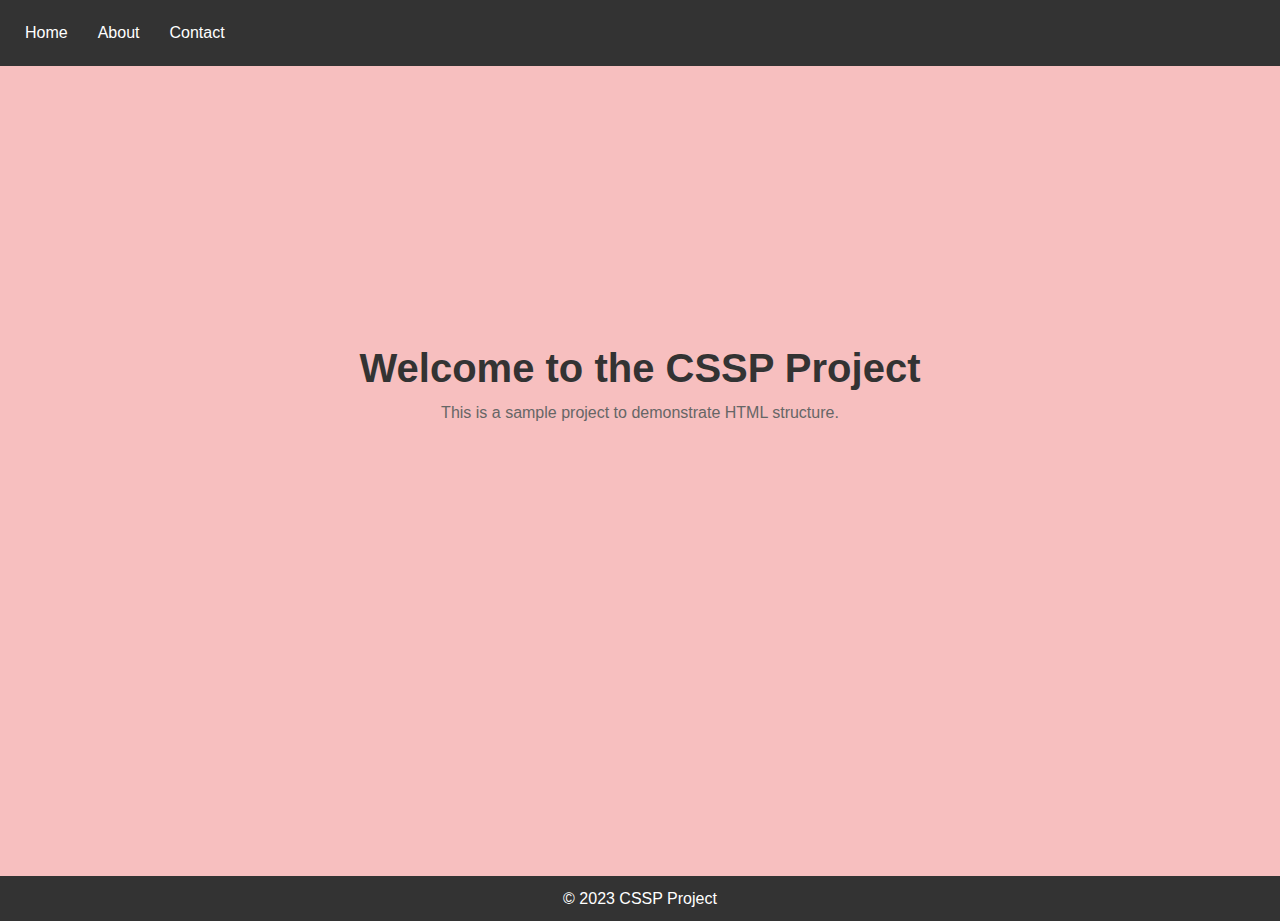
<file: index.html>
<!DOCTYPE html>
<html lang="en">

<head>
    <meta charset="UTF-8">
    <meta name="viewport" content="width=device-width, initial-scale=1.0">
    <title>Document</title>
    <style>
        * {
            margin: 0;
            padding: 0;
        }

        body {
            font-family: Arial, sans-serif;
            line-height: 1.6;
            background-color: #f7bfbf;
            color: #333;
        }

        ul {
            list-style-type: none;
            display: flex;
            background-color: #333;
            padding: 10px;
        }

        ul li a {
            text-decoration: none;
            margin: 0 15px;
            color: white;
        }

        a:hover {
            color: #c70202;
        }

        main {
            height: 60vh;
            width: 100%;
        }

        main h1 {
            font-size: 2.5rem;
            color: #333;
            text-align: center;
            margin-top: 30vh;
        }

        main p {
            text-align: center;
            color: #666;
        }

        header,
        footer {
            background-color: #333;
            color: white;
            text-align: center;
            padding: 10px 0;
        }

        footer p {
            margin: 0;
        }
    </style>
</head>

<body>
    <header>
        <nav>
            <ul>
                <li><a href="index.html">Home</a></li>
                <li><a href="about.html">About</a></li>
                <li><a href="contact.html">Contact</a></li>

            </ul>
        </nav>
    </header>
    <main>
        <h1>Welcome to the CSSP Project</h1>
        <p>This is a sample project to demonstrate HTML structure.</p>
    </main>
    <footer>
        <p>&copy; 2023 CSSP Project</p>
    </footer>

</body>

</html>
</file>
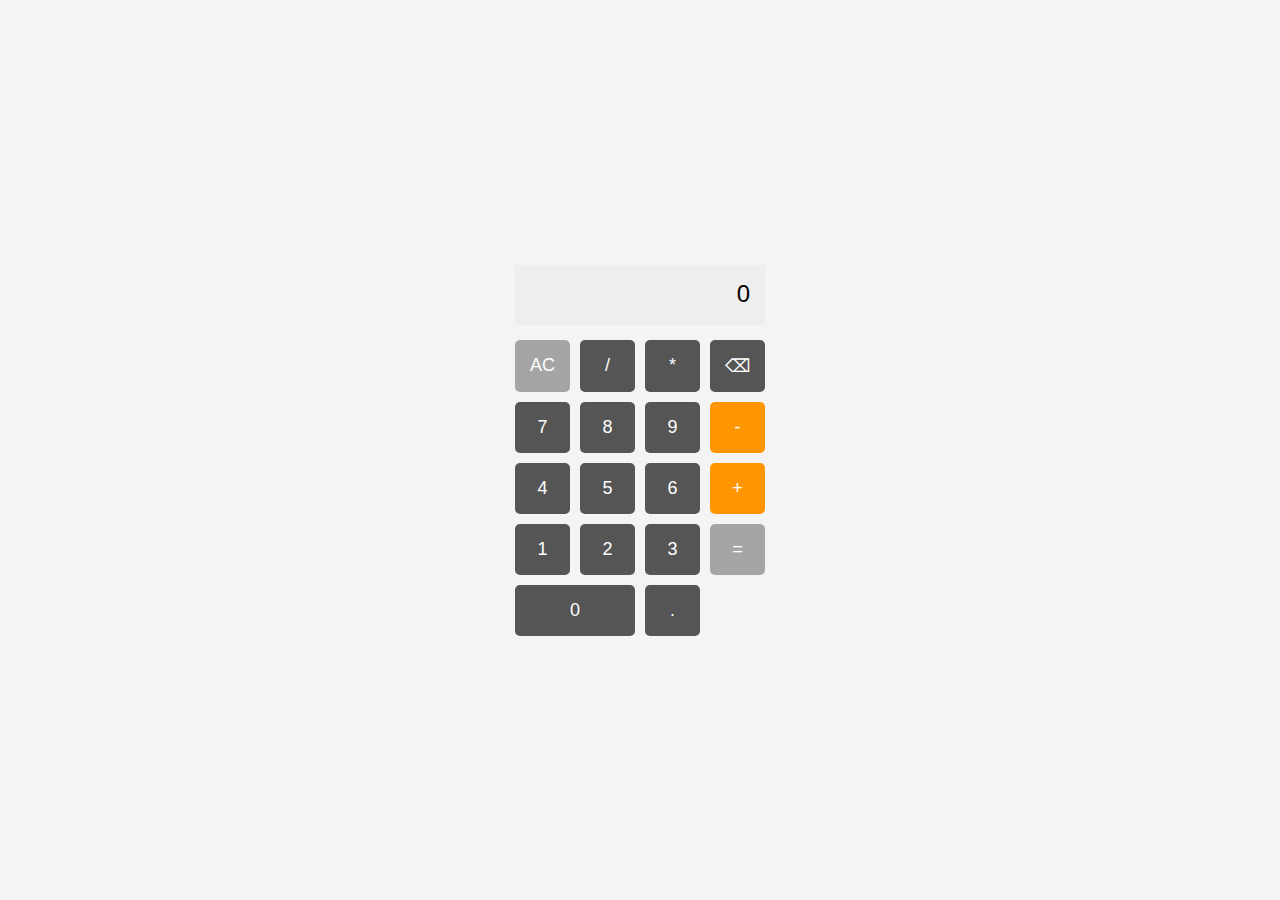
<file: claulater/index.html>
<!DOCTYPE html>
<html lang="en">

<head>
    <meta charset="UTF-8">
    <meta name="viewport" content="width=device-width, initial-scale=1.0">
    <title>Simple Calculater</title>
    <link rel="stylesheet" href="style.css">
</head>

<body>
    <div class="claculater">
        <div class="display" id="display">0</div>
        <div class="buttons">
            <button class="clear" onclick="cleardisplay()">AC</button>
            <button onclick="appendtodisplay('/')">/</button>
            <button onclick="appendtodisplay('*')">*</button>
            <button onclick="backspace()">⌫</button>
            <button onclick="appendtodisplay('7')">7</button>
            <button onclick="appendtodisplay('8')">8</button>
            <button onclick="appendtodisplay('9')">9</button>
            <button class="operator" onclick="appendtodisplay('-')">-</button>
            <button onclick="appendtodisplay('4')">4</button>
            <button onclick="appendtodisplay('5')">5</button>
            <button onclick="appendtodisplay('6')">6</button>
            <button class="operator" onclick="appendtodisplay('+')">+</button>
            <button onclick="appendtodisplay('1')">1</button>
            <button onclick="appendtodisplay('2')">2</button>
            <button onclick="appendtodisplay('3')">3</button>
            <button class="equals" onclick="calculate()">=</button>
            <button class="span-2" onclick="appendtodisplay('0')">0</button>
            <button onclick="appendtodisplay('.')">.</button>
        </div>
    </div>

    <script src="script.js"></script>
</body>

</html>


<!-- Final output thanku -->
</file>
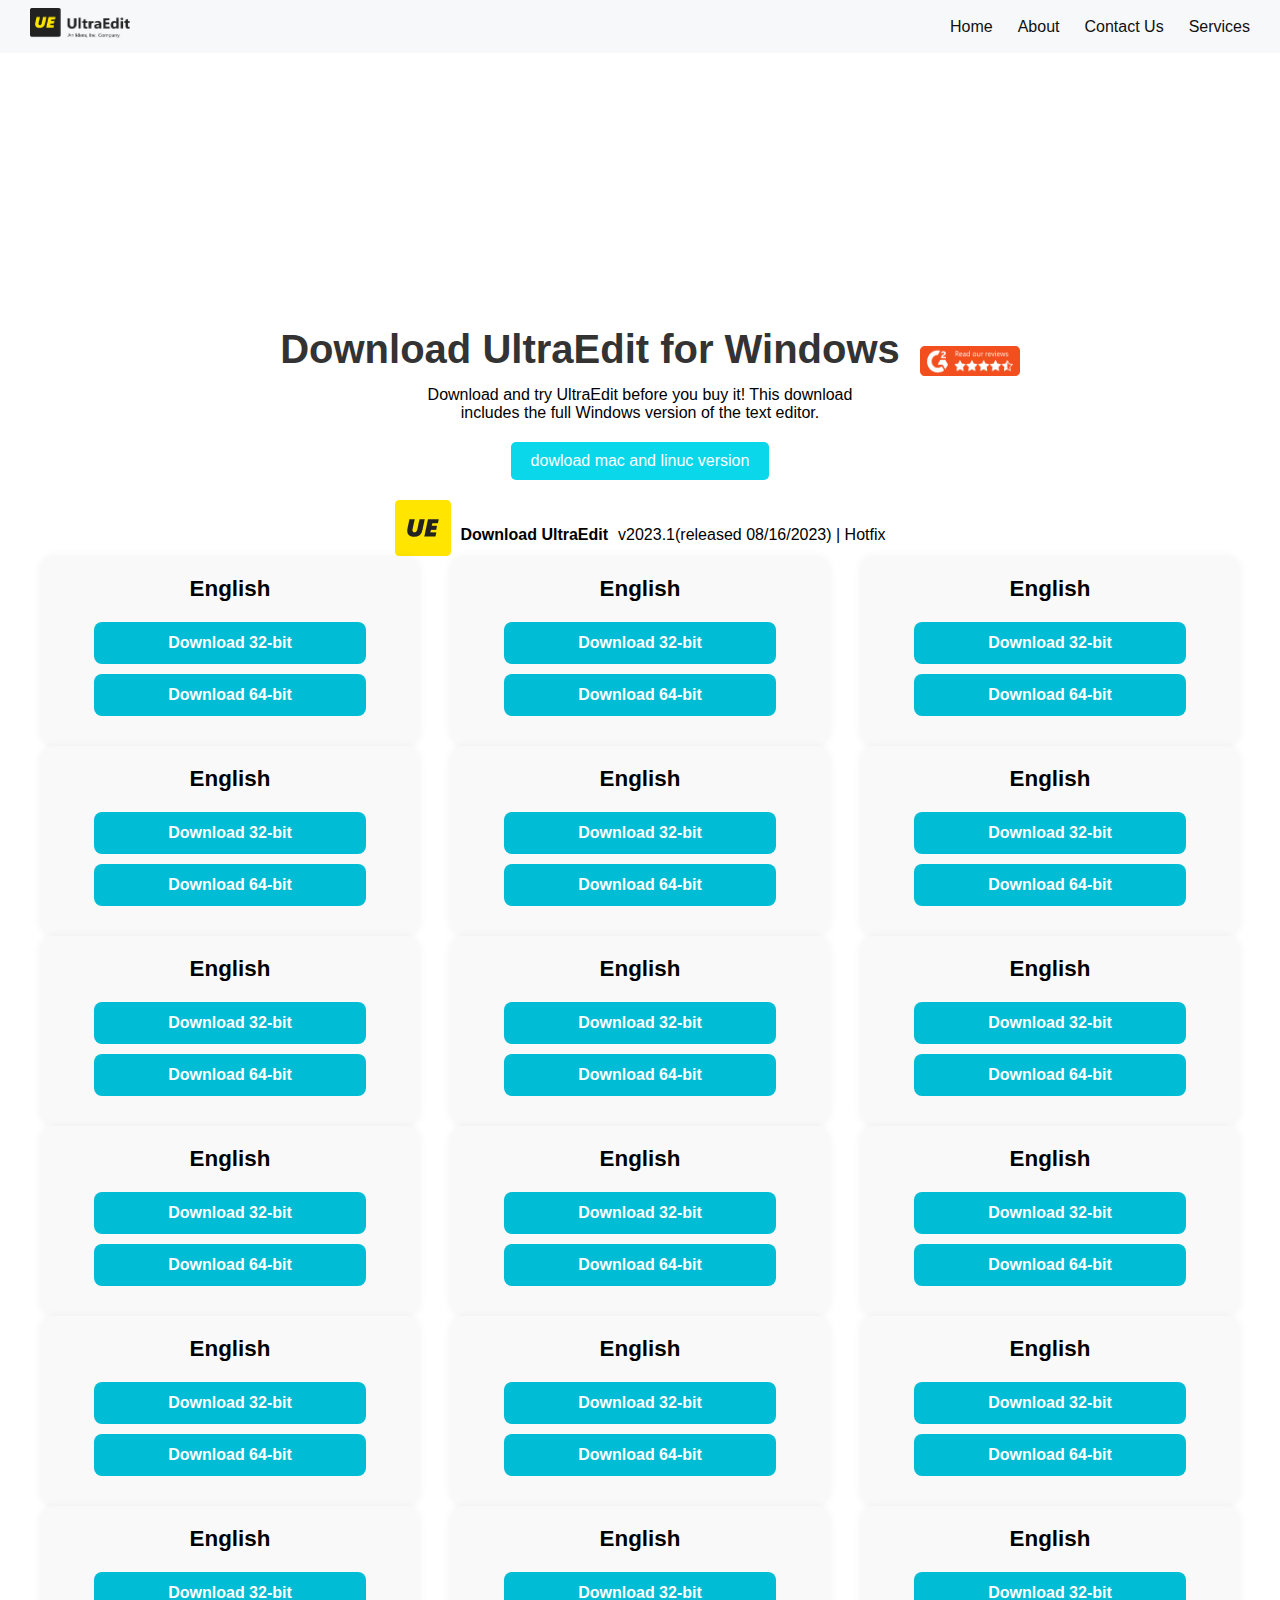
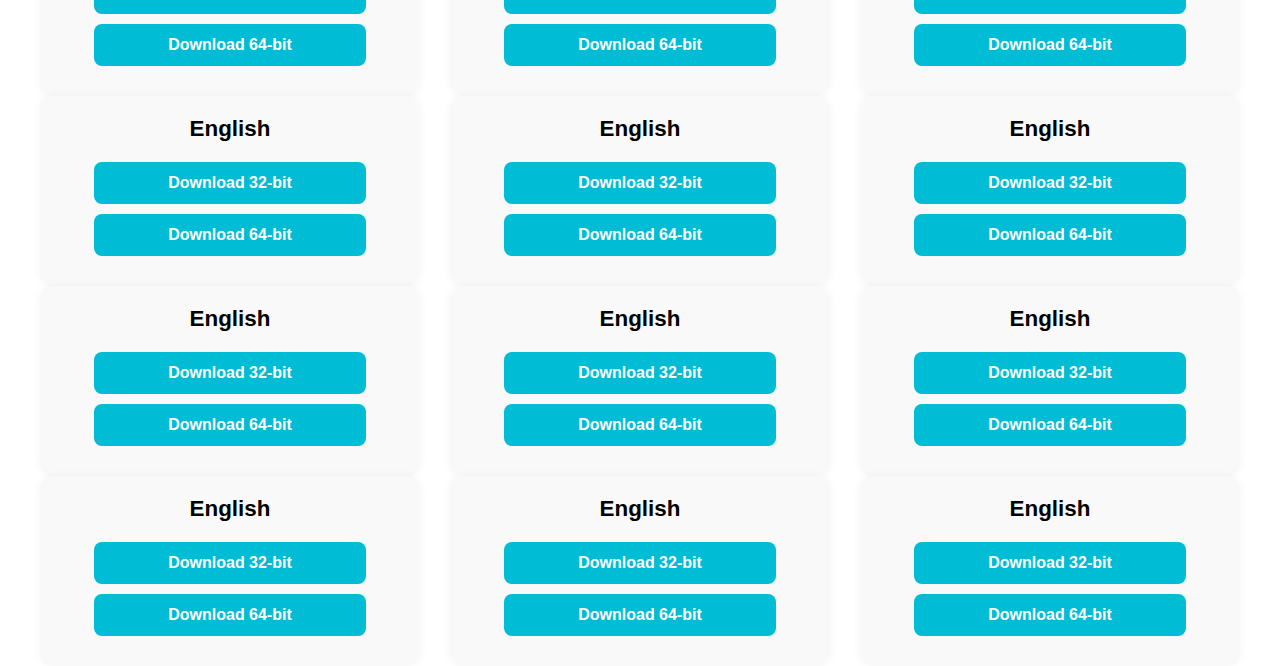
<file: practice2/index.html>
<!DOCTYPE html>
<html lang="en">

<head>
  <meta charset="UTF-8" />
  <meta name="viewport" content="width=device-width, initial-scale=1.0" />
  <title>Responsive Navbar</title>
  <style>
    /* Reset default */
    * {
      margin: 0;
      padding: 0;
      box-sizing: border-box;
    }

    body {
      font-family: Arial, sans-serif;
    }

    /* Header Style */
    header {
      display: flex;
      justify-content: space-between;
      align-items: center;
      background-color: #f7f8f9;
      color: rgb(14, 14, 14);
      padding: 8px 30px;
      position: sticky;
      top: 0;
      z-index: 1000;
    }

    /* Logo */
    .logo {
      font-size: 1.8rem;
      font-weight: bold;
    }

    /* Nav links */
    nav {
      display: flex;
      gap: 25px;
    }

    nav a {
      color: rgb(16, 16, 16);
      text-decoration: none;
      font-size: 1rem;
      transition: color 0.3s ease;
    }

    nav a:hover {
      color: #6fea0b;
      /* box-shadow: 10px 5px 5px red; */
    }

    /* Menu button - for mobile */
    .menu-btn {
      display: none;
      font-size: 1.8rem;
      background: none;
      color: black;
      /* Visible now */
      border: none;
      cursor: pointer;
    }

    /* Responsive */
    @media (max-width: 768px) {
      nav {
        display: none;
        position: absolute;
        top: 70px;
        right: 30px;
        background-color: black;
        /* Changed to black */
        flex-direction: column;
        padding: 15px;
        border-radius: 8px;
        box-shadow: 0 0 10px rgba(13, 12, 12, 0.3);
      }

      nav a {
        color: white;
        /* Ensure text is visible on black background */
      }

      nav a:hover {
        color: #6fea0b;
      }

      nav.show {
        display: flex;
      }

      .menu-btn {
        display: block;
      }
    }

    .h {
      display: flex;
      justify-content: center;
      align-items: center;

    }

    .h h1 {
      font-size: 2.5rem;
      color: #333;
      text-align: center;
      margin-top: 30vh;
      margin-left: 20px;
    }

    .h img {
      margin-left: 20px;
      margin-top: 32.5vh;
    }

    .p {
      margin-top: 10px;
    }

    .p p {
      text-align: center;
      margin-top: 0px;
    }

    .button {
      display: flex;
      justify-content: center;
      align-items: center;
      margin-top: 20px;
    }

    .button button {
      background-color: #0bd7ea;
      color: white;
      padding: 10px 20px;
      border: none;
      border-radius: 5px;
      cursor: pointer;
      font-size: 1rem;
      transition: background-color 0.3s ease;
    }

    .ue {
      display: flex;
      justify-content: center;
      align-items: center;
      flex-direction: row;
      margin-top: 20px;


    }

    .ue :nth-child(2) {
      margin-top: 15px;
      font-weight: 800;
      margin-left: 10px;
      margin-right: 10px;
    }

    .ue :nth-child(3) {
      margin-top: 15px;

    }

    .container {
      display: grid;
      grid-template-columns: repeat(auto-fit, minmax(220px, 1fr));
      gap: 30px;
      max-width: 1200px;
      margin: 0 auto;
    }

    .card {
      background-color: #f9f9f9;
      padding: 20px;
      border-radius: 15px;
      text-align: center;
      box-shadow: 0 0 10px rgba(0, 0, 0, 0.05);
    }

    .card h2 {
      font-size: 1.4rem;
      font-weight: bold;
      margin-bottom: 20px;
    }

    .btn {
      display: block;
      margin: 10px auto;
      padding: 12px 20px;
      font-size: 1rem;
      font-weight: bold;
      background-color: #00bcd4;
      color: #fff;
      border: none;
      border-radius: 8px;
      text-decoration: none;
      width: 80%;
      transition: background 0.3s ease;
    }

    .btn:hover {
      background-color: #0097a7;
    }

    /* Media Query: Smaller screens */
    @media (max-width: 500px) {
      .btn {
        width: 100%;
      }
    }
  </style>
</head>

<body>

  <header>
    <div class="logo">
      <img src="Dark-logo.png" alt="" height="30" width="100">
    </div>
    <button class="menu-btn" onclick="toggleMenu()">☰</button>
    <nav id="navbar">
      <a href="#">Home</a>
      <a href="#">About</a>
      <a href="#">Contact Us</a>
      <a href="#">Services</a>
    </nav>
  </header>
  <main>
    <div class="h">
      <h1>Download UltraEdit for Windows </h1>
      <img src="Reviews.png" alt="" height="30" width="100">
    </div>
    <div class="p">
      <p>Download and try UltraEdit before you buy it! This download</p>
      <p>includes the full Windows version of the text editor.</p>

    </div>
    <div class="button">
      <button
        style="background-color: #0bd7ea; color:white; padding: 10px 20px; border: none; border-radius: 5px; cursor: pointer;">dowload
        mac and linuc version</button>
    </div>
  </main>

  <div class="ue">
    <img src="UE.png" alt="">
    <p>Download UltraEdit</p>
    <p>v2023.1(released 08/16/2023) | Hotfix</p>
  </div>

  <div class="container">
    <div class="card">
      <h2>English</h2>
      <a href="#" class="btn">Download 32-bit</a>
      <a href="#" class="btn">Download 64-bit</a>
    </div>
    <div class="card">
      <h2>English</h2>
      <a href="#" class="btn">Download 32-bit</a>
      <a href="#" class="btn">Download 64-bit</a>
    </div>
    <div class="card">
      <h2>English</h2>
      <a href="#" class="btn">Download 32-bit</a>
      <a href="#" class="btn">Download 64-bit</a>
    </div>
  </div>
  <div class="container">
    <div class="card">
      <h2>English</h2>
      <a href="#" class="btn">Download 32-bit</a>
      <a href="#" class="btn">Download 64-bit</a>
    </div>
    <div class="card">
      <h2>English</h2>
      <a href="#" class="btn">Download 32-bit</a>
      <a href="#" class="btn">Download 64-bit</a>
    </div>
    <div class="card">
      <h2>English</h2>
      <a href="#" class="btn">Download 32-bit</a>
      <a href="#" class="btn">Download 64-bit</a>
    </div>
  </div>
  <div class="container">
    <div class="card">
      <h2>English</h2>
      <a href="#" class="btn">Download 32-bit</a>
      <a href="#" class="btn">Download 64-bit</a>
    </div>
    <div class="card">
      <h2>English</h2>
      <a href="#" class="btn">Download 32-bit</a>
      <a href="#" class="btn">Download 64-bit</a>
    </div>
    <div class="card">
      <h2>English</h2>
      <a href="#" class="btn">Download 32-bit</a>
      <a href="#" class="btn">Download 64-bit</a>
    </div>
  </div>
  <div class="container">
    <div class="card">
      <h2>English</h2>
      <a href="#" class="btn">Download 32-bit</a>
      <a href="#" class="btn">Download 64-bit</a>
    </div>
    <div class="card">
      <h2>English</h2>
      <a href="#" class="btn">Download 32-bit</a>
      <a href="#" class="btn">Download 64-bit</a>
    </div>
    <div class="card">
      <h2>English</h2>
      <a href="#" class="btn">Download 32-bit</a>
      <a href="#" class="btn">Download 64-bit</a>
    </div>
  </div>
  <div class="container">
    <div class="card">
      <h2>English</h2>
      <a href="#" class="btn">Download 32-bit</a>
      <a href="#" class="btn">Download 64-bit</a>
    </div>
    <div class="card">
      <h2>English</h2>
      <a href="#" class="btn">Download 32-bit</a>
      <a href="#" class="btn">Download 64-bit</a>
    </div>
    <div class="card">
      <h2>English</h2>
      <a href="#" class="btn">Download 32-bit</a>
      <a href="#" class="btn">Download 64-bit</a>
    </div>
  </div>
  <div class="container">
    <div class="card">
      <h2>English</h2>
      <a href="#" class="btn">Download 32-bit</a>
      <a href="#" class="btn">Download 64-bit</a>
    </div>
    <div class="card">
      <h2>English</h2>
      <a href="#" class="btn">Download 32-bit</a>
      <a href="#" class="btn">Download 64-bit</a>
    </div>
    <div class="card">
      <h2>English</h2>
      <a href="#" class="btn">Download 32-bit</a>
      <a href="#" class="btn">Download 64-bit</a>
    </div>
  </div>
  <div class="container">
    <div class="card">
      <h2>English</h2>
      <a href="#" class="btn">Download 32-bit</a>
      <a href="#" class="btn">Download 64-bit</a>
    </div>
    <div class="card">
      <h2>English</h2>
      <a href="#" class="btn">Download 32-bit</a>
      <a href="#" class="btn">Download 64-bit</a>
    </div>
    <div class="card">
      <h2>English</h2>
      <a href="#" class="btn">Download 32-bit</a>
      <a href="#" class="btn">Download 64-bit</a>
    </div>
  </div>
  <div class="container">
    <div class="card">
      <h2>English</h2>
      <a href="#" class="btn">Download 32-bit</a>
      <a href="#" class="btn">Download 64-bit</a>
    </div>
    <div class="card">
      <h2>English</h2>
      <a href="#" class="btn">Download 32-bit</a>
      <a href="#" class="btn">Download 64-bit</a>
    </div>
    <div class="card">
      <h2>English</h2>
      <a href="#" class="btn">Download 32-bit</a>
      <a href="#" class="btn">Download 64-bit</a>
    </div>
  </div>
  <div class="container">
    <div class="card">
      <h2>English</h2>
      <a href="#" class="btn">Download 32-bit</a>
      <a href="#" class="btn">Download 64-bit</a>
    </div>
    <div class="card">
      <h2>English</h2>
      <a href="#" class="btn">Download 32-bit</a>
      <a href="#" class="btn">Download 64-bit</a>
    </div>
    <div class="card">
      <h2>English</h2>
      <a href="#" class="btn">Download 32-bit</a>
      <a href="#" class="btn">Download 64-bit</a>
    </div>
  </div>

  <script>
    function toggleMenu() {
      const nav = document.getElementById('navbar');
      nav.classList.toggle('show');
    }
  </script>

</body>

</html>
</file>
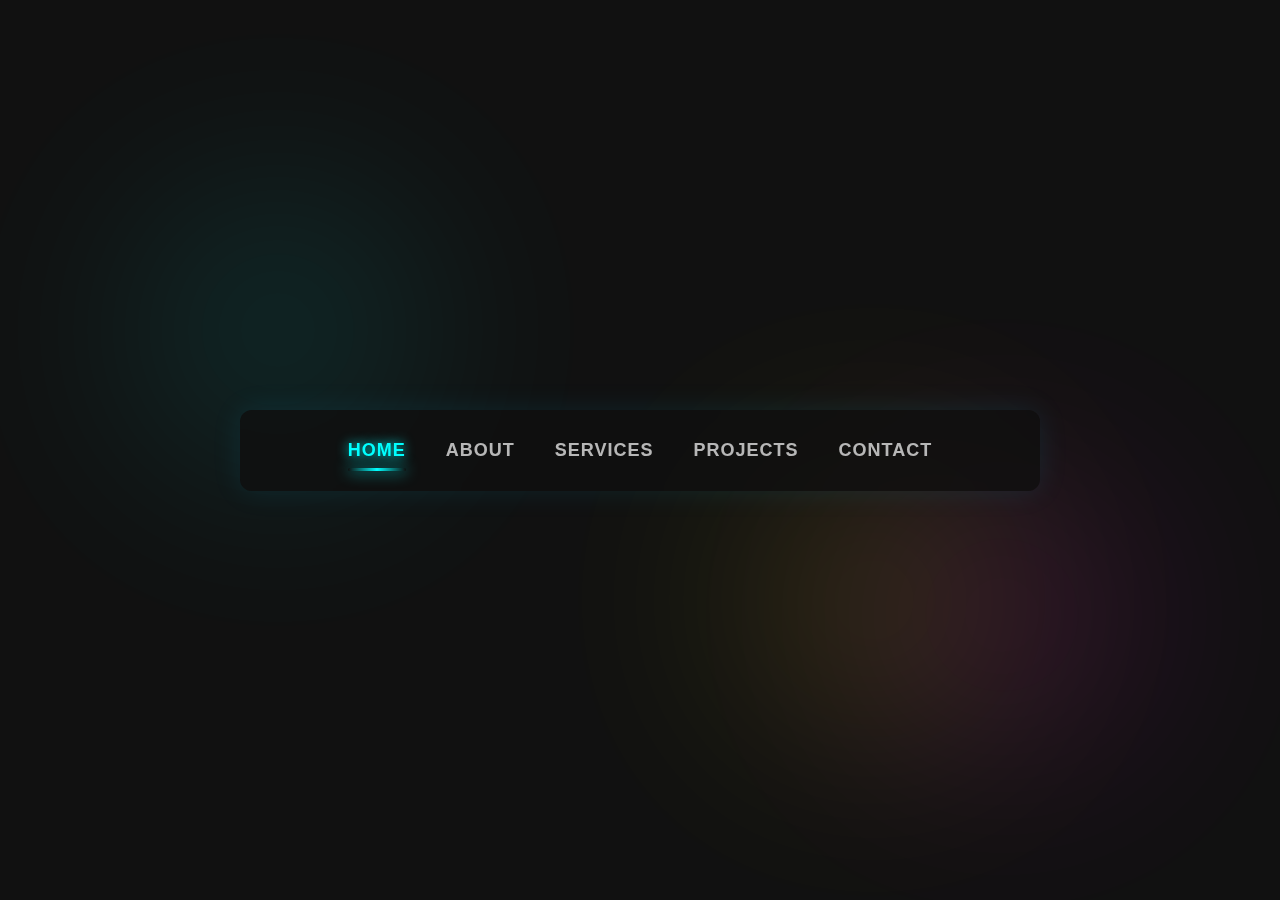
<file: practice4/index.html>
<!DOCTYPE html>
<html lang="en">
<head>
  <meta charset="UTF-8">
  <meta name="viewport" content="width=device-width, initial-scale=1.0">
  <title>Glowing Navbar with Underline Effect</title>
  <link rel="stylesheet" href="style.css">
  
</head>
<body>
  <!-- Background effects -->
  <div class="bg-blur" style="top: 20%; left: 10%;"></div>
  <div class="bg-blur" style="bottom: 15%; right: 10%; background: magenta; animation-delay: 3s;"></div>
  <div class="bg-blur" style="top: 50%; right: 20%; background: yellow; animation-delay: 6s;"></div>

  <nav>
    <ul id="navbar">
      <li><button class="nav-btn active">Home</button></li>
      <li><button class="nav-btn">About</button></li>
      <li><button class="nav-btn">Services</button></li>
      <li><button class="nav-btn">Projects</button></li>
      <li><button class="nav-btn">Contact</button></li>
      <div class="underline"></div>
    </ul>
  </nav>
<script src="script.js"></script>
</body>
</html>
</file>
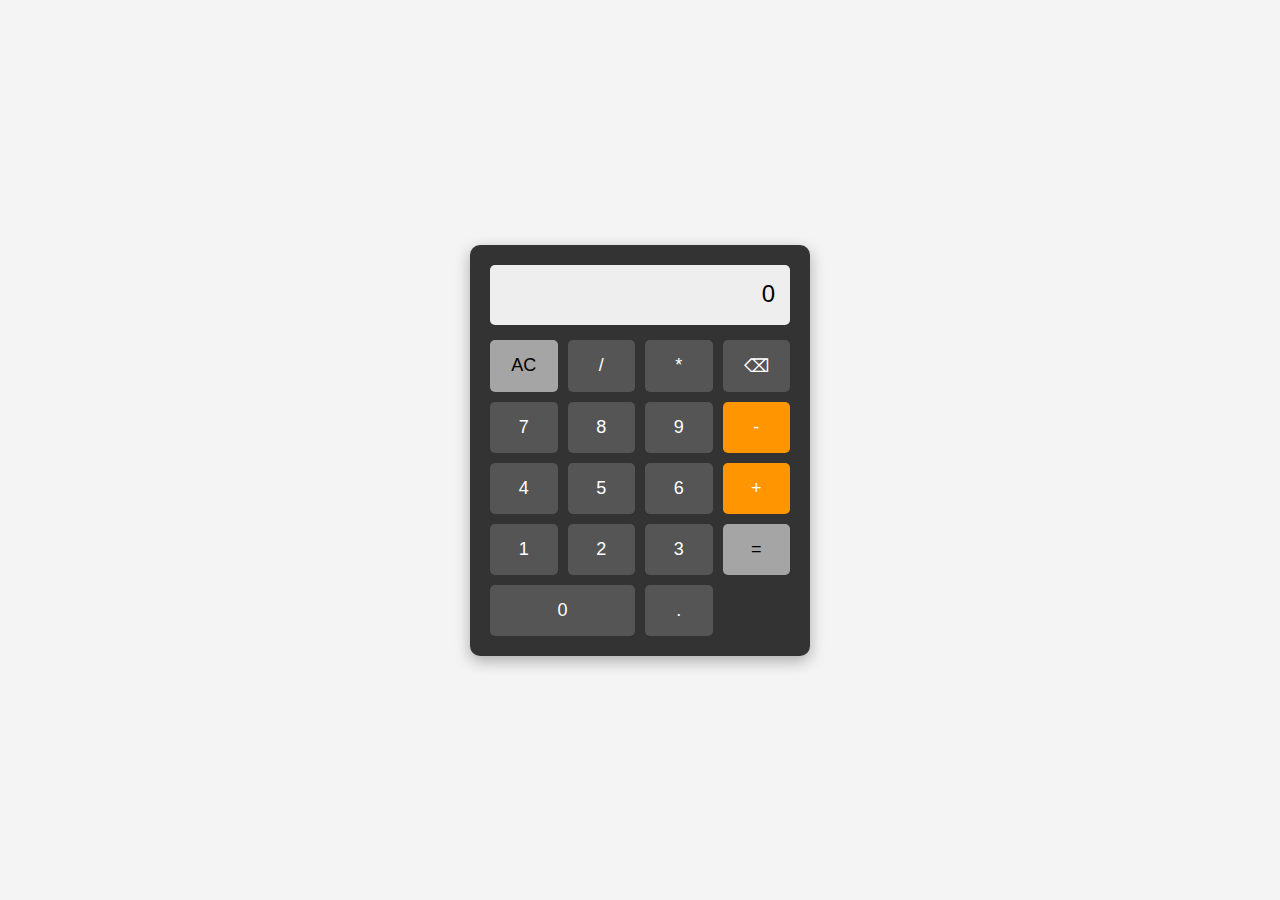
<file: practice5/index.html>
<!DOCTYPE html>
<html lang="en">
<head>
    <meta charset="UTF-8">
    <meta name="viewport" content="width=device-width, initial-scale=1.0">
    <title>Simple Calculator</title>
    <link rel="stylesheet" href="style.css">
</head>
<body>
    <div class="calculator">
        <div class="display" id="display">0</div>
        <div class="buttons">
            <button class="clear" onclick="clearDisplay()">AC</button>
            <button onclick="appendToDisplay('/')">/</button>
            <button onclick="appendToDisplay('*')">*</button>
            <button onclick="backspace()">⌫</button>
            <button onclick="appendToDisplay('7')">7</button>
            <button onclick="appendToDisplay('8')">8</button>
            <button onclick="appendToDisplay('9')">9</button>
            <button class="operator" onclick="appendToDisplay('-')">-</button>
            <button onclick="appendToDisplay('4')">4</button>
            <button onclick="appendToDisplay('5')">5</button>
            <button onclick="appendToDisplay('6')">6</button>
            <button class="operator" onclick="appendToDisplay('+')">+</button>
            <button onclick="appendToDisplay('1')">1</button>
            <button onclick="appendToDisplay('2')">2</button>
            <button onclick="appendToDisplay('3')">3</button>
            <button class="equals" onclick="calculate()">=</button>
            <button class="span-2" onclick="appendToDisplay('0')">0</button>
            <button onclick="appendToDisplay('.')">.</button>
        </div>
    </div>

    <script src="script.js"></script>
</body>
</html>
</file>
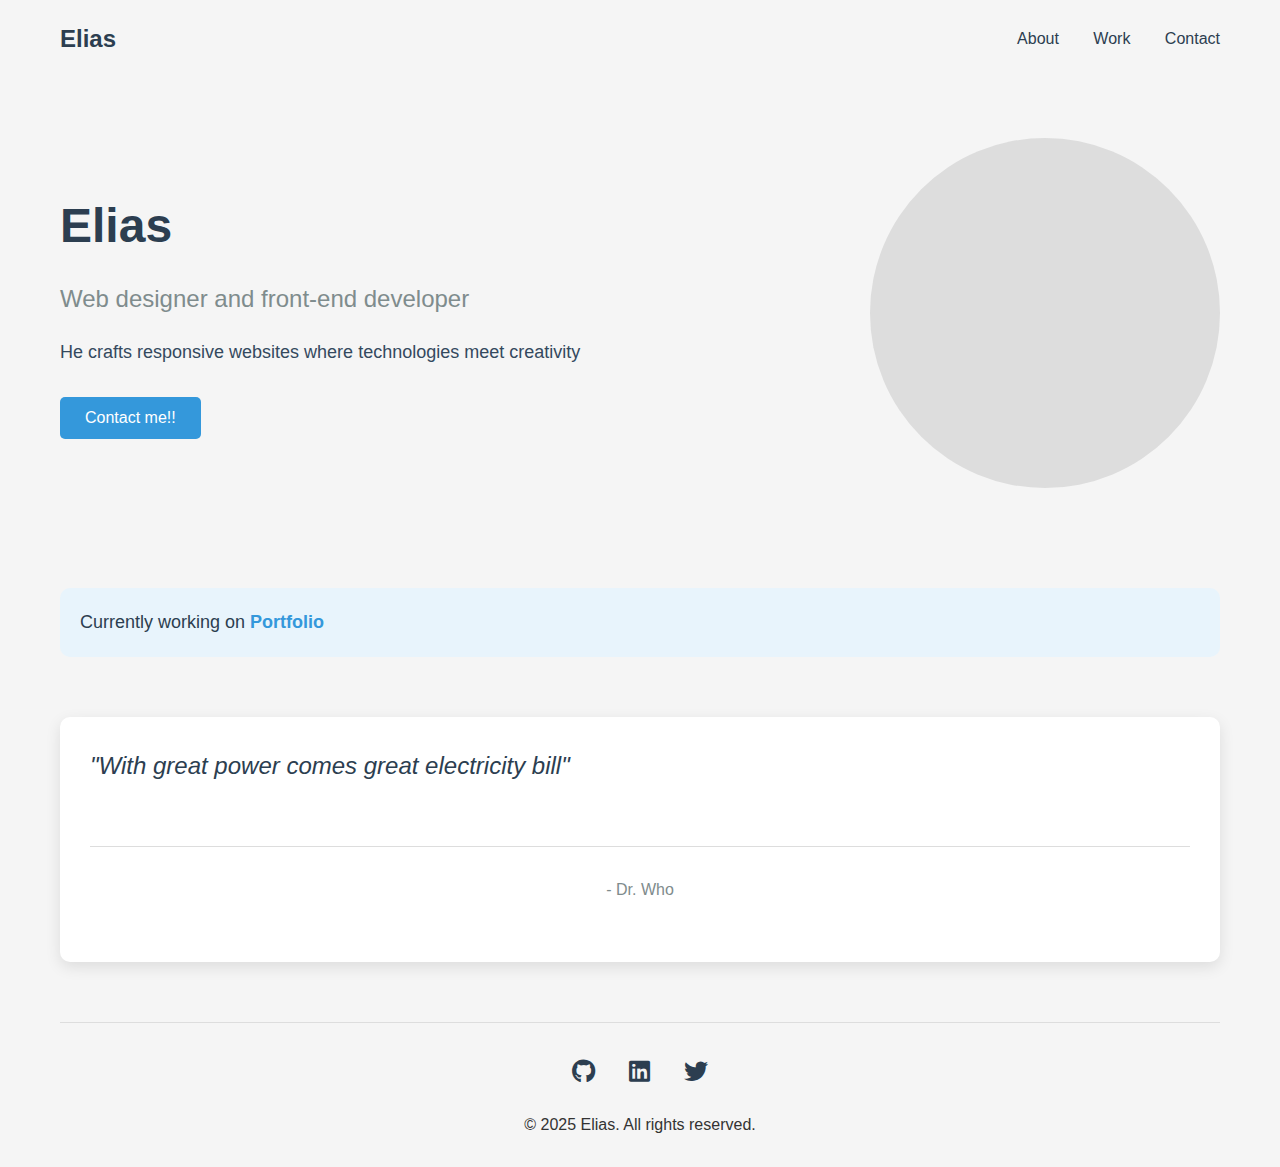
<file: practice7/index2.html>
<!DOCTYPE html>
<html lang="en">
<head>
    <meta charset="UTF-8">
    <meta name="viewport" content="width=device-width, initial-scale=1.0">
    <title>Elias - Web Designer & Front-end Developer</title>
    <link rel="stylesheet" href="https://cdnjs.cloudflare.com/ajax/libs/font-awesome/6.4.0/css/all.min.css">
    <style>
        /* Reset and base styles */
        * {
            margin: 0;
            padding: 0;
            box-sizing: border-box;
            font-family: 'Segoe UI', Tahoma, Geneva, Verdana, sans-serif;
        }

        body {
            background-color: #f5f5f5;
            color: #333;
            line-height: 1.6;
        }

        .container {
            max-width: 1200px;
            margin: 0 auto;
            padding: 0 20px;
        }

        /* Header styles */
        header {
            display: flex;
            justify-content: space-between;
            align-items: center;
            padding: 20px 0;
        }

        .logo {
            font-size: 24px;
            font-weight: 700;
            color: #2c3e50;
        }

        .desktop-nav a {
            margin-left: 30px;
            text-decoration: none;
            color: #2c3e50;
            font-weight: 500;
            transition: color 0.3s;
        }

        .desktop-nav a:hover {
            color: #3498db;
        }

        .mobile-menu-btn {
            display: none;
            background: none;
            border: none;
            font-size: 24px;
            cursor: pointer;
            color: #2c3e50;
        }

        /* Hero section */
        .hero {
            display: flex;
            justify-content: space-between;
            align-items: center;
            padding: 60px 0;
        }

        .hero-content {
            flex: 1;
            max-width: 600px;
        }

        .hero h1 {
            font-size: 48px;
            margin-bottom: 15px;
            color: #2c3e50;
        }

        .hero h2 {
            font-size: 24px;
            font-weight: 400;
            margin-bottom: 20px;
            color: #7f8c8d;
        }

        .tagline {
            font-size: 18px;
            margin-bottom: 30px;
            color: #34495e;
        }

        .cta-button {
            background-color: #3498db;
            color: white;
            border: none;
            padding: 12px 25px;
            font-size: 16px;
            border-radius: 5px;
            cursor: pointer;
            transition: background-color 0.3s;
        }

        .cta-button:hover {
            background-color: #2980b9;
        }

        .hero-image {
            flex: 1;
            display: flex;
            justify-content: flex-end;
        }

        .image-placeholder {
            width: 350px;
            height: 350px;
            background-color: #ddd;
            border-radius: 50%;
            display: flex;
            align-items: center;
            justify-content: center;
            overflow: hidden;
        }

        /* Current project section */
        .current-project {
            margin: 40px 0;
            padding: 20px;
            background-color: #e8f4fc;
            border-radius: 10px;
        }

        .current-project h3 {
            font-size: 18px;
            font-weight: 500;
            color: #2c3e50;
        }

        .current-project span {
            color: #3498db;
            font-weight: 600;
        }

        /* Quote section */
        .quote-section {
            margin: 60px 0;
            padding: 30px;
            background-color: #fff;
            border-radius: 10px;
            box-shadow: 0 5px 15px rgba(0, 0, 0, 0.1);
        }

        blockquote p {
            font-size: 24px;
            font-style: italic;
            margin-bottom: 10px;
            color: #2c3e50;
        }

        blockquote footer {
            font-size: 16px;
            color: #7f8c8d;
        }

        /* Footer */
        footer {
            text-align: center;
            padding: 30px 0;
            margin-top: 60px;
            border-top: 1px solid #ddd;
        }

        .social-links {
            margin-bottom: 20px;
        }

        .social-links a {
            color: #2c3e50;
            font-size: 24px;
            margin: 0 15px;
            transition: color 0.3s;
        }

        .social-links a:hover {
            color: #3498db;
        }

        /* Mobile menu */
        .mobile-menu {
            display: none;
            position: fixed;
            top: 0;
            left: 0;
            width: 100%;
            height: 100%;
            background-color: rgba(255, 255, 255, 0.95);
            z-index: 100;
            flex-direction: column;
            justify-content: center;
            align-items: center;
        }

        .mobile-menu nav {
            display: flex;
            flex-direction: column;
            align-items: center;
        }

        .mobile-menu a {
            margin: 15px 0;
            font-size: 24px;
            text-decoration: none;
            color: #2c3e50;
        }

        .mobile-menu.active {
            display: flex;
        }

        /* Responsive styles */
        @media (max-width: 768px) {
            .desktop-nav {
                display: none;
            }

            .mobile-menu-btn {
                display: block;
            }

            .hero {
                flex-direction: column;
                text-align: center;
                padding: 40px 0;
            }

            .hero-content {
                margin-bottom: 40px;
            }

            .hero-image {
                justify-content: center;
            }

            .image-placeholder {
                width: 250px;
                height: 250px;
            }

            blockquote p {
                font-size: 20px;
            }
        }

        @media (max-width: 480px) {
            .hero h1 {
                font-size: 36px;
            }

            .hero h2 {
                font-size: 20px;
            }

            .image-placeholder {
                width: 200px;
                height: 200px;
            }

            blockquote p {
                font-size: 18px;
            }
        }
    </style>
</head>
<body>
    <div class="container">
        <header>
            <div class="logo">Elias</div>
            <nav class="desktop-nav">
                <a href="#about">About</a>
                <a href="#work">Work</a>
                <a href="#contact">Contact</a>
            </nav>
            <button class="mobile-menu-btn" id="mobileMenuBtn">
                <i class="fas fa-bars"></i>
            </button>
        </header>

        <div class="mobile-menu" id="mobileMenu">
            <nav>
                <a href="#about">About</a>
                <a href="#work">Work</a>
                <a href="#contact">Contact</a>
            </nav>
        </div>

        <main>
            <section class="hero">
                <div class="hero-content">
                    <h1>Elias</h1>
                    <h2>Web designer and front-end developer</h2>
                    <p class="tagline">He crafts responsive websites where technologies meet creativity</p>
                    <button class="cta-button">Contact me!!</button>
                </div>
                <div class="hero-image">
                    <div class="image-placeholder"></div>
                </div>
            </section>

            <section class="current-project">
                <h3>Currently working on <span>Portfolio</span></h3>
            </section>

            <section class="quote-section">
                <blockquote>
                    <p>"With great power comes great electricity bill"</p>
                    <footer>- Dr. Who</footer>
                </blockquote>
            </section>
        </main>

        <footer>
            <div class="social-links">
                <a href="#"><i class="fab fa-github"></i></a>
                <a href="#"><i class="fab fa-linkedin"></i></a>
                <a href="#"><i class="fab fa-twitter"></i></a>
            </div>
            <p>&copy; 2025 Elias. All rights reserved.</p>
        </footer>
    </div>

    <script>
        document.addEventListener('DOMContentLoaded', function() {
            // Mobile menu functionality
            const mobileMenuBtn = document.getElementById('mobileMenuBtn');
            const mobileMenu = document.getElementById('mobileMenu');
            
            mobileMenuBtn.addEventListener('click', function() {
                mobileMenu.classList.toggle('active');
            });
            
            // Close mobile menu when clicking on a link
            const mobileLinks = mobileMenu.querySelectorAll('a');
            mobileLinks.forEach(link => {
                link.addEventListener('click', function() {
                    mobileMenu.classList.remove('active');
                });
            });
            
            // Smooth scrolling for anchor links
            document.querySelectorAll('a[href^="#"]').forEach(anchor => {
                anchor.addEventListener('click', function(e) {
                    e.preventDefault();
                    
                    const targetId = this.getAttribute('href');
                    if (targetId === '#') return;
                    
                    const targetElement = document.querySelector(targetId);
                    if (targetElement) {
                        window.scrollTo({
                            top: targetElement.offsetTop - 80,
                            behavior: 'smooth'
                        });
                    }
                });
            });
            
            // Animation for the CTA button
            const ctaButton = document.querySelector('.cta-button');
            if (ctaButton) {
                ctaButton.addEventListener('mouseenter', function() {
                    this.style.transform = 'translateY(-3px)';
                });
                
                ctaButton.addEventListener('mouseleave', function() {
                    this.style.transform = 'translateY(0)';
                });
            }
        });
    </script>
</body>
</html>
</file>
<file: claulater/style.css>
body {
    font-family: Arial, Helvetica, sans-serif;
    display: flex;
    justify-content: center;
    align-items: center;
    height: 100vh;
    background-color: #f4f4f4;
    margin: 0;
}

.calculater {
    background-color: #333;
    border-radius: 10px;
    padding: 20px;
    box-shadow: 0 5px 15px rgba(0, 0, 0, 0.3);
    width: 300px;
}

.display {
    background-color: #eee;
    padding: 15px;
    margin-bottom: 15px;
    text-align: right;
    font-size: 24px;
    height: 30px;
    overflow: hidden;
}

.buttons {
    display: grid;
    grid-template-columns: repeat(4, 1fr);
    gap: 10px;
}

button {
    padding: 15px;
    font-size: 18px;
    border: none;
    border-radius: 5px;
    cursor: pointer;
    background-color: #555;
    color: white;
    transition: background-color 0.2s;
}

button:hover {
    background-color: #777;
}

button:active {
    background-color: #999;

}

.operator {
    background-color: #ff9500;
}

.operator:hover {
    background-color: #ffaa33;
}

.clear,
.equals {
    background-color: #a5a5a5;
}

.clear:hover,
.equals:hover {
    background-color: #c5c5c5;
}

.span-2 {
    grid-column: span 2;
}
</file>
<file: practice5/style.css>
body {
    font-family: Arial, sans-serif;
    display: flex;
    justify-content: center;
    align-items: center;
    height: 100vh;
    background-color: #f4f4f4;
    margin: 0;
}

.calculator {
    background-color: #333;
    border-radius: 10px;
    padding: 20px;
    box-shadow: 0 5px 15px rgba(0, 0, 0, 0.3);
    width: 300px;
}

.display {
    background-color: #eee;
    padding: 15px;
    margin-bottom: 15px;
    border-radius: 5px;
    text-align: right;
    font-size: 24px;
    height: 30px;
    overflow: hidden;
}

.buttons {
    display: grid;
    grid-template-columns: repeat(4, 1fr);
    gap: 10px;
}

button {
    padding: 15px;
    font-size: 18px;
    border: none;
    border-radius: 5px;
    cursor: pointer;
    background-color: #555;
    color: white;
    transition: background-color 0.2s;
}

button:hover {
    background-color: #777;
}

button:active {
    background-color: #999;
}

.operator {
    background-color: #ff9500;
}

.operator:hover {
    background-color: #ffaa33;
}

.clear, .equals {
    background-color: #a5a5a5;
    color: black;
}

.clear:hover, .equals:hover {
    background-color: #c5c5c5;
}

.span-2 {
    grid-column: span 2;
}
</file>
<file: practice4/style.css>
/* Global Reset */
    * {
      margin: 0;
      padding: 0;
      box-sizing: border-box;
    }

    body {
      min-height: 100vh;
      display: flex;
      justify-content: center;
      align-items: center;
      background-color: #111;
      font-family: 'Inter', sans-serif;
      overflow: hidden;
    }

    nav {
      position: relative;
      padding: 20px;
      width: 100%;
      max-width: 800px;
      background: rgba(15, 15, 15, 0.8);
      border-radius: 12px;
      box-shadow: 0 0 30px rgba(0, 200, 255, 0.1);
      backdrop-filter: blur(8px);
    }

    nav ul {
      display: flex;
      justify-content: center;
      list-style: none;
      gap: 40px;
      position: relative;
      padding: 0;
      margin: 0;
    }

    nav ul li {
      position: relative;
    }

    nav ul li button {
      appearance: none;
      border: none;
      background: transparent;
      cursor: pointer;
      padding: 10px 0;
      margin: 0;
      font-weight: 600;
      font-size: 18px;
      color: rgba(255, 255, 255, 0.7);
      text-transform: uppercase;
      letter-spacing: 1px;
      transition: all 0.3s ease;
      outline: none;
      position: relative;
    }

    nav ul li button:hover {
      color: cyan;
      text-shadow: 0 0 8px rgba(0, 255, 255, 0.5);
    }

    nav ul li button.active {
      color: cyan;
      text-shadow: 0 0 12px cyan;
    }

    .underline {
      position: absolute;
      bottom: 0;
      left: 0;
      height: 3px;
      width: 60px;
      background: linear-gradient(90deg, 
                transparent, 
                cyan, 
                transparent);
      border-radius: 3px;
      box-shadow: 0 0 15px cyan;
      transition: all 0.4s cubic-bezier(0.175, 0.885, 0.32, 1.275);
      transform-origin: center;
      opacity: 0;
    }

    .underline.active {
      opacity: 1;
    }

    /* Background effects */
    .bg-blur {
      position: absolute;
      width: 300px;
      height: 300px;
      background: cyan;
      border-radius: 50%;
      filter: blur(100px);
      opacity: 0.1;
      z-index: -1;
      animation: float 20s infinite ease-in-out;
    }

    @keyframes float {
      0%, 100% { transform: translate(0, 0) rotate(0deg); }
      25% { transform: translate(50px, 50px) rotate(5deg); }
      50% { transform: translate(0, 100px) rotate(0deg); }
      75% { transform: translate(-50px, 50px) rotate(-5deg); }
    }

    /* Responsive styles */
    @media (max-width: 768px) {
      nav ul {
        gap: 25px;
      }
      
      nav ul li button {
        font-size: 16px;
      }
    }

    @media (max-width: 600px) {
      nav ul {
        flex-direction: column;
        align-items: center;
        gap: 15px;
      }
      
      .underline {
        display: none;
      }
    }
</file>
